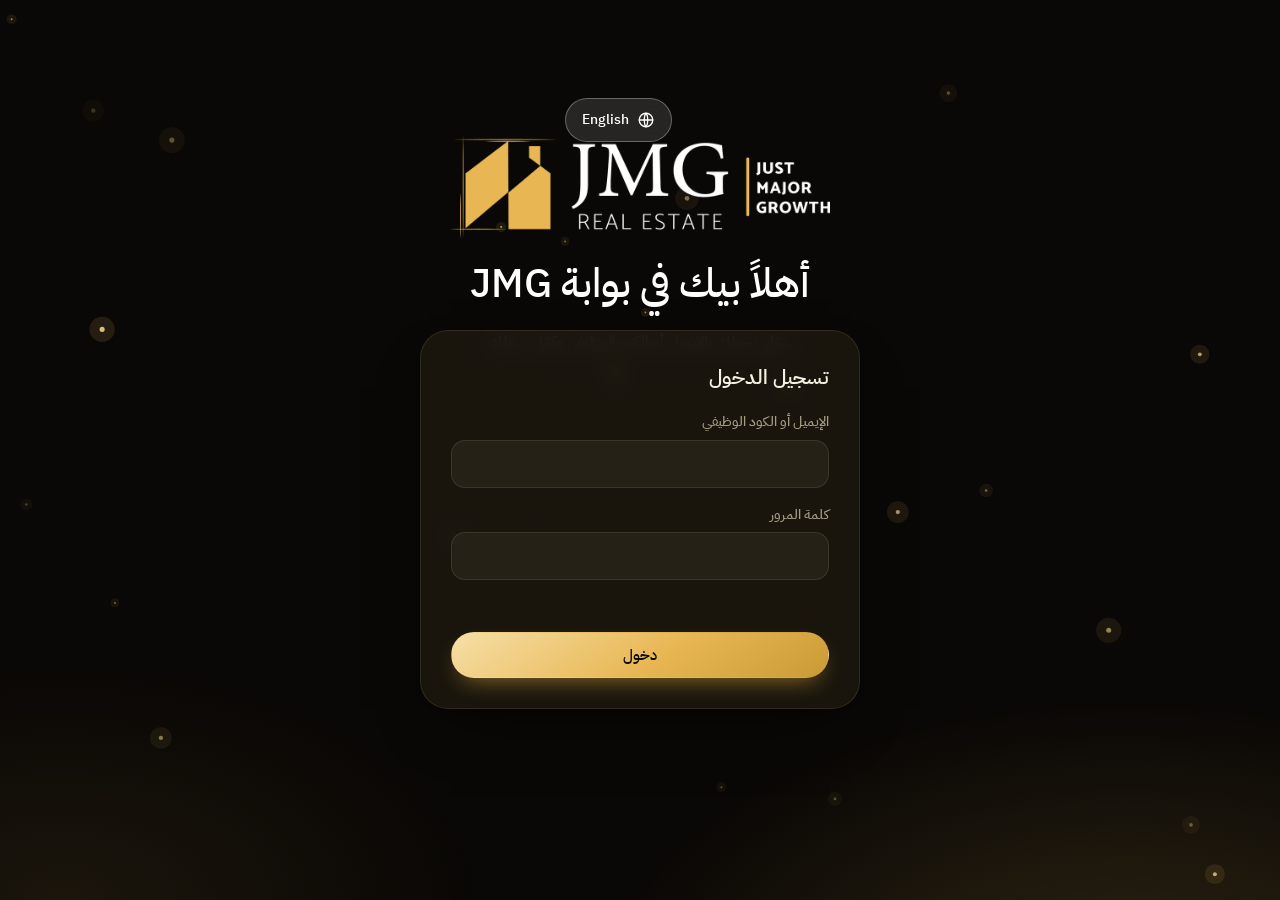
<file: index.html>
<!doctype html>
<html lang="ar" dir="rtl" data-theme="dark">
<head>
<meta charset="utf-8">
<meta name="viewport" content="width=device-width,initial-scale=1">
<title>JMG | بوابة الموارد البشرية</title>
<link rel="preconnect" href="https://script.google.com">
<link rel="preconnect" href="https://script.googleusercontent.com" crossorigin>
<link rel="preconnect" href="https://fonts.googleapis.com">
<link rel="preconnect" href="https://fonts.gstatic.com" crossorigin>
<link href="https://fonts.googleapis.com/css2?family=IBM+Plex+Sans+Arabic:wght@300;400;500;600;700&display=swap" rel="stylesheet">
<link rel="icon" type="image/png" href="logo-icon.png">
<link rel="stylesheet" href="css/style.css">
<script>
  (function(){try{var d=document.documentElement,l=localStorage.getItem('jmg_lang')||'ar';d.lang=l;d.dir=l==='ar'?'rtl':'ltr';d.setAttribute('data-theme','dark');}catch(e){}})();
</script>
</head>
<body class="login-page">
<canvas id="bg" aria-hidden="true"></canvas>

<header class="login-hero">
  <div class="login-tools">
    <button class="btn-icon lang" id="langBtn"><svg class="ic" width="18" height="18" viewBox="0 0 24 24" fill="none" stroke="currentColor" stroke-width="1.8" stroke-linecap="round" stroke-linejoin="round"><circle cx="12" cy="12" r="9"/><path d="M3 12h18M12 3c3 3 3 15 0 18M12 3c-3 3-3 15 0 18"/></svg><span></span></button>
  </div>
  <div class="logo-full reveal"><img src="logo.png" alt="JMG Real Estate" onerror="this.style.display='none';this.nextElementSibling.style.display='block'"><span class="logo-text">JMG Real Estate</span></div>
  <h1 class="reveal" data-i18n="login_h">أهلاً بيك في بوابة JMG</h1>
  <p class="reveal" data-i18n="login_p">سجّل دخولك بالإيميل أو الكود الوظيفي وكمّل شغلك.</p>
</header>

<main class="card login-card reveal" data-tilt="4">
  <h2 data-i18n="login_card">تسجيل الدخول</h2>
  <form class="form" id="loginForm" novalidate>
    <div class="field">
      <label for="login" data-i18n="f_login">الإيميل أو الكود الوظيفي</label>
      <input class="input" id="login" name="login" autocomplete="username" autocapitalize="none" spellcheck="false" dir="ltr" required>
    </div>
    <div class="field">
      <label for="password" data-i18n="f_password">كلمة المرور</label>
      <input class="input" id="password" name="password" type="password" autocomplete="current-password" dir="ltr" required>
    </div>
    <div class="err-line" id="err" role="alert"></div>
    <button class="btn btn-gold btn-block" id="goBtn" type="submit" data-i18n="btn_login">دخول</button>
  </form>
</main>

<script src="js/config.js"></script>
<script src="js/core.js"></script>
<script src="js/login.js"></script>
</body>
</html>
</file>
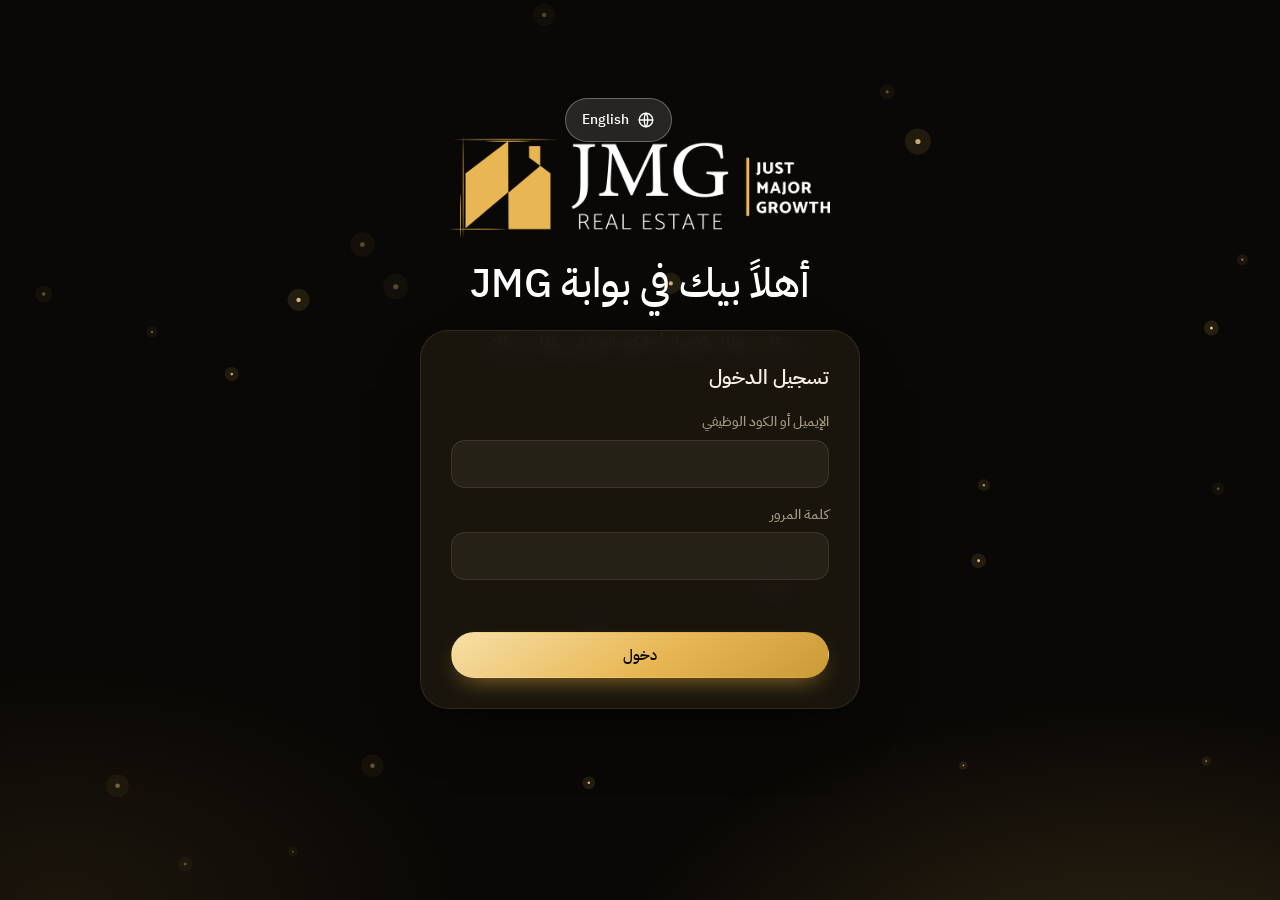
<file: employee.html>
<!doctype html>
<html lang="ar" dir="rtl" data-theme="dark">
<head>
<meta charset="utf-8">
<meta name="viewport" content="width=device-width,initial-scale=1">
<title>JMG | بوابة الموارد البشرية</title>
<link rel="preconnect" href="https://script.google.com">
<link rel="preconnect" href="https://script.googleusercontent.com" crossorigin>
<link rel="preconnect" href="https://fonts.googleapis.com">
<link rel="preconnect" href="https://fonts.gstatic.com" crossorigin>
<link href="https://fonts.googleapis.com/css2?family=IBM+Plex+Sans+Arabic:wght@300;400;500;600;700&display=swap" rel="stylesheet">
<link rel="icon" type="image/png" href="logo-icon.png">
<link rel="stylesheet" href="css/style.css">
<script>
  (function(){try{var d=document.documentElement,l=localStorage.getItem('jmg_lang')||'ar';d.lang=l;d.dir=l==='ar'?'rtl':'ltr';d.setAttribute('data-theme','dark');}catch(e){}})();
</script>
</head>
<body>
<canvas id="bg" aria-hidden="true"></canvas>
<div class="app">
  <aside class="sidebar" id="sidebar"></aside>
  <main class="main">
    <div class="topbar" id="topbar"></div>

    <section class="hero">
      <div class="hero-row">
        <div class="reveal">
          <h1 id="greet">…</h1>
          <p data-i18n="emp_sub">ده ملخص رصيدك وطلباتك. كل حاجة قدامك في مكان واحد.</p>
        </div>
        <div class="hero-actions reveal">
          <a class="btn btn-line" href="#reqTable" data-i18n="btn_my_reqs">طلباتي</a>
          <a class="btn btn-white" href="#newReq" data-i18n="btn_new_req">تقديم طلب جديد</a>
        </div>
      </div>
    </section>

    <div class="content">
      <div class="g3">
        <!-- Annual leave -->
        <section class="card reveal" data-tilt>
          <div class="card-h">
            <div style="display:flex;align-items:center;gap:12px">
              <div class="ico-chip" id="icoLeave"></div>
              <h3 data-i18n="c_leave">الإجازات السنوية</h3>
            </div>
          </div>
          <div class="leave-top">
            <div class="ring">
              <svg viewBox="0 0 112 112" aria-hidden="true">
                <defs><linearGradient id="goldGrad" x1="0" y1="0" x2="1" y2="1"><stop offset="0" stop-color="#F4DFA8"/><stop offset="1" stop-color="#C8963A"/></linearGradient></defs>
                <circle class="trk" cx="56" cy="56" r="46"/>
                <circle class="val" id="ringVal" cx="56" cy="56" r="46"/>
              </svg>
              <div class="mid"><div><b id="lvLeft">0</b><small data-i18n="c_left">المتبقي</small></div></div>
            </div>
            <div class="note pend" id="lvPend" style="margin:0"></div>
          </div>
          <div class="stat-row">
            <div class="stat"><span data-i18n="c_total">الإجمالي</span><b id="lvTotal">0</b></div>
            <div class="stat"><span data-i18n="c_used">المستهلك</span><b id="lvUsed">0</b></div>
            <div class="stat gold"><span data-i18n="c_left">المتبقي</span><b id="lvLeft2">0</b></div>
          </div>
        </section>

        <!-- Permission hours -->
        <section class="card reveal" data-tilt>
          <div class="card-h">
            <div style="display:flex;align-items:center;gap:12px">
              <div class="ico-chip" id="icoPerm"></div>
              <h3 data-i18n="c_perm">رصيد الأذونات الشهري</h3>
            </div>
          </div>
          <div class="big"><span id="pmLeft">0</span><small data-i18n="u_hours">ساعة</small></div>
          <div class="segs in" id="segs" aria-hidden="true"></div>
          <div class="stat-row" style="margin-top:14px">
            <div class="stat"><span data-i18n="c_total">الإجمالي</span><b id="pmTotal">0</b></div>
            <div class="stat"><span data-i18n="c_used">المستهلك</span><b id="pmUsed">0</b></div>
            <div class="stat gold"><span data-i18n="c_left">المتبقي</span><b id="pmLeft2">0</b></div>
          </div>
          <p class="note" data-i18n="perm_note">٤ ساعات كل شهر، بتتجدد أول الشهر ومبتتنقلش للشهر اللي بعده.</p>
        </section>

        <!-- Highlight -->
        <section class="card accent reveal" data-tilt="5">
          <div>
            <h3 id="accTitle">…</h3>
            <p id="accText"></p>
          </div>
          <div><a class="btn btn-white" href="#newReq" data-i18n="btn_new_req">تقديم طلب جديد</a></div>
        </section>
      </div>

      <div class="split rev">
        <div class="stack">
          <!-- New request -->
          <section class="card reveal" id="newReq" data-tilt="3">
            <div class="card-h"><h3 data-i18n="form_title">تقديم طلب جديد</h3></div>
            <form class="form" id="reqForm" novalidate>
              <div class="field">
                <label for="fType" data-i18n="f_type">نوع الطلب</label>
                <select class="input" id="fType">
                  <option value="Leave" data-i18n="t_Leave">إجازة</option>
                  <option value="Permission" data-i18n="t_Permission">إذن</option>
                  <option value="Mission" data-i18n="t_Mission">مأمورية</option>
                  <option value="Advance" data-i18n="t_Advance">سلفة</option>
                </select>
              </div>

              <div class="dyn show" id="gLeave">
                <div class="row2">
                  <div class="field"><label for="lFrom" data-i18n="f_from_date">من تاريخ</label><input class="input" type="date" id="lFrom"></div>
                  <div class="field"><label for="lTo" data-i18n="f_to_date">إلى تاريخ</label><input class="input" type="date" id="lTo"></div>
                </div>
              </div>

              <div class="dyn" id="gPermission">
                <div class="field"><label for="pDate" data-i18n="f_perm_date">تاريخ اليوم</label><input class="input" type="date" id="pDate"></div>
                <div class="row2">
                  <div class="field"><label for="pFrom" data-i18n="f_from_time">من الساعة</label><input class="input" type="time" id="pFrom"></div>
                  <div class="field"><label for="pTo" data-i18n="f_to_time">إلى الساعة</label><input class="input" type="time" id="pTo"></div>
                </div>
              </div>

              <div class="dyn" id="gMission">
                <div class="field"><label for="mDate" data-i18n="f_mission_date">تاريخ المأمورية</label><input class="input" type="date" id="mDate"></div>
                <div class="field"><label for="mDest" data-i18n="f_area">المنطقة أو اسم المشروع</label><input class="input" id="mDest" maxlength="120" data-i18n-ph="ph_area" placeholder="مثلاً: العاصمة الإدارية - برج B"></div>
                <label class="check"><input type="checkbox" id="mExp"><span class="box"><svg width="14" height="14" viewBox="0 0 24 24" fill="none" stroke="currentColor" stroke-width="3.2" stroke-linecap="round" stroke-linejoin="round"><path d="M5 12.5l4.5 4.5L19 7"/></svg></span><span data-i18n="f_transport">فيه انتقالات؟</span></label>
                <div class="field" id="mAmtWrap" hidden><label for="mAmt" data-i18n="f_transport_amt">مبلغ الانتقالات (ج.م)</label><input class="input" id="mAmt" type="number" min="1" step="0.01" inputmode="decimal"></div>
                <div class="loc-line" id="locLine"></div>
              </div>

              <div class="dyn" id="gAdvance">
                <div class="field"><label for="aAmt" data-i18n="f_adv_amount">مبلغ السلفة (ج.م)</label><input class="input" id="aAmt" type="number" min="1" step="0.01" inputmode="decimal"></div>
                <span class="hint" id="advHint"></span>
              </div>

              <div class="field" id="notesWrap"><label for="fNotes" data-i18n="f_notes">ملاحظات (اختياري)</label><textarea class="input sm" id="fNotes" maxlength="300"></textarea></div>

              <div class="calc" id="calc" aria-live="polite"></div>
              <div class="err-line" id="fErr" role="alert"></div>
              <button class="btn btn-gold btn-block" id="subBtn" type="submit" data-i18n="btn_submit">إرسال الطلب</button>
            </form>
          </section>

          <!-- Dot chart -->
          <section class="card reveal" data-tilt="3">
            <div class="card-h"><div><h3 data-i18n="chart_title">الإجازات شهر بشهر</h3><div class="sub" data-i18n="chart_sub">أيام الإجازة المعتمدة السنة دي</div></div></div>
            <div class="dots" id="dots"></div>
          </section>
        </div>

        <!-- Requests table -->
        <section class="card reveal" id="reqTable">
          <div class="card-h"><h3 data-i18n="tbl_title">طلباتي</h3></div>
          <div class="tbl-wrap">
            <table class="tbl">
              <thead><tr>
                <th data-i18n="th_no">رقم الطلب</th><th data-i18n="th_type">النوع</th><th data-i18n="th_details">التفاصيل</th><th data-i18n="th_status">الحالة</th><th data-i18n="th_action">الإجراء</th>
              </tr></thead>
              <tbody id="reqBody"><tr><td colspan="5"><div class="sk" style="height:44px"></div></td></tr></tbody>
            </table>
          </div>
        </section>
      </div>
    </div>
  </main>
</div>

<script src="js/config.js"></script>
<script src="js/core.js"></script>
<script src="js/employee.js"></script>
</body>
</html>
</file>
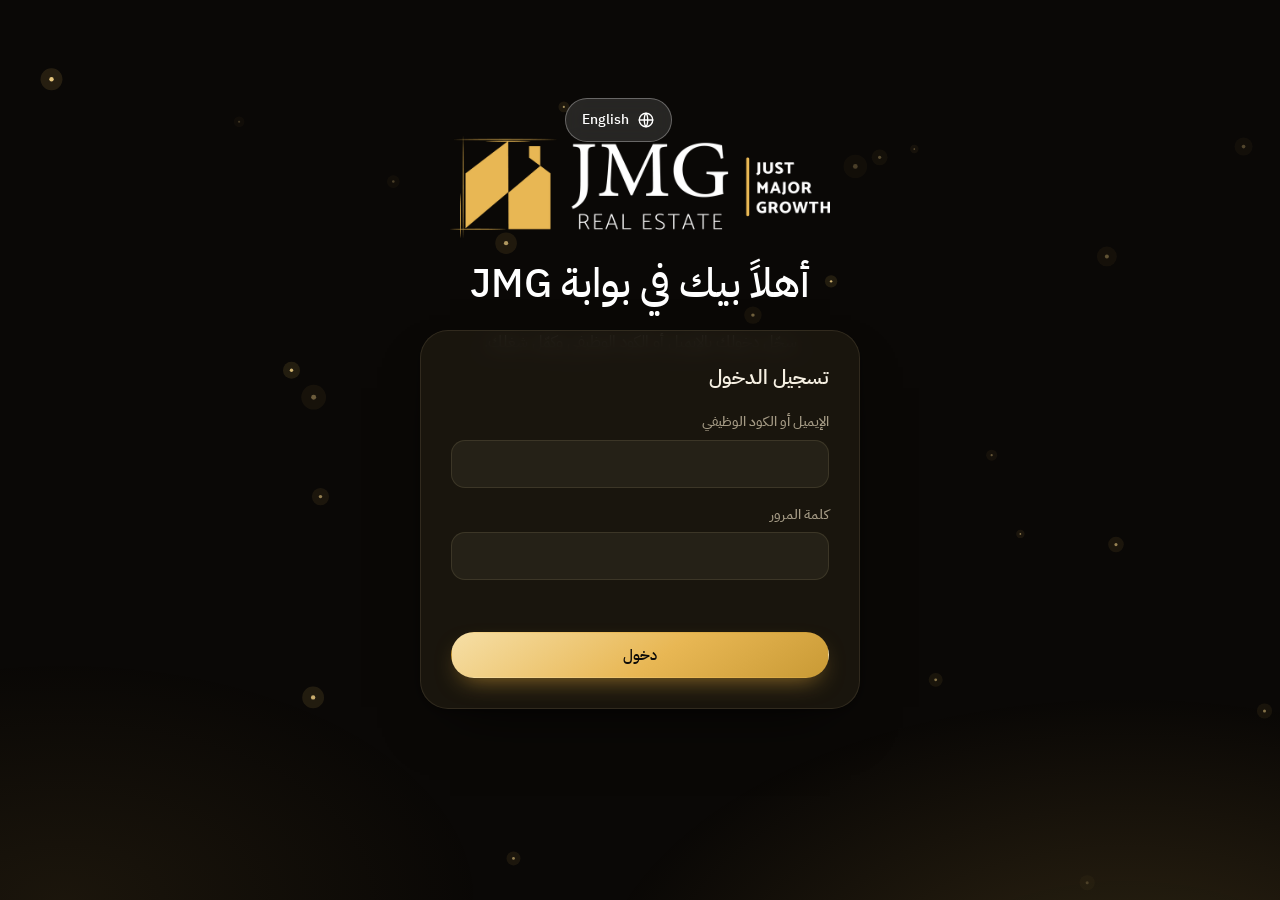
<file: finance.html>
<!doctype html>
<html lang="ar" dir="rtl" data-theme="dark">
<head>
<meta charset="utf-8">
<meta name="viewport" content="width=device-width,initial-scale=1">
<title>JMG | بوابة الموارد البشرية</title>
<link rel="preconnect" href="https://script.google.com">
<link rel="preconnect" href="https://script.googleusercontent.com" crossorigin>
<link rel="preconnect" href="https://fonts.googleapis.com">
<link rel="preconnect" href="https://fonts.gstatic.com" crossorigin>
<link href="https://fonts.googleapis.com/css2?family=IBM+Plex+Sans+Arabic:wght@300;400;500;600;700&display=swap" rel="stylesheet">
<link rel="icon" type="image/png" href="logo-icon.png">
<link rel="stylesheet" href="css/style.css">
<script>
  (function(){try{var d=document.documentElement,l=localStorage.getItem('jmg_lang')||'ar';d.lang=l;d.dir=l==='ar'?'rtl':'ltr';d.setAttribute('data-theme','dark');}catch(e){}})();
</script>
</head>
<body>
<canvas id="bg" aria-hidden="true"></canvas>
<div class="app">
  <aside class="sidebar" id="sidebar"></aside>
  <main class="main">
    <div class="topbar" id="topbar"></div>

    <section class="hero">
      <div class="hero-row">
        <div class="reveal">
          <h1 data-i18n="nav_finance">المالية</h1>
          <p data-i18n="fin_sub">مرتبات الشهر وخصوماتها وسلفها وأوفر تايمها في مكان واحد.</p>
        </div>
        <div class="hero-actions reveal"><button class="btn btn-white" id="finExport" type="button" hidden></button></div>
      </div>
    </section>

    <div class="content">
      <section class="card reveal">
        <div class="card-h"><div><h3 data-i18n="fin_opts">خيارات الحساب</h3><div class="sub" id="periodTxt"></div></div><span class="hint" id="roNote" hidden data-i18n="fin_readonly"></span></div>
        <div class="grid3">
          <div class="field"><label for="month" data-i18n="f_month">الشهر</label><input class="input" id="month" type="month"></div>
          <div class="field"><label for="dept" data-i18n="f_ex_dept">القسم</label><select class="input" id="dept"></select></div>
          <div class="field" style="align-content:end;gap:8px">
            <label class="check"><input type="checkbox" id="otInc" checked><span class="box"><svg width="14" height="14" viewBox="0 0 24 24" fill="none" stroke="currentColor" stroke-width="3.2" stroke-linecap="round" stroke-linejoin="round"><path d="M5 12.5l4.5 4.5L19 7"/></svg></span><span data-i18n="f_ot_include">ضيف الأوفر تايم على المرتب</span></label>
            <label class="check"><input type="checkbox" id="otOff"><span class="box"><svg width="14" height="14" viewBox="0 0 24 24" fill="none" stroke="currentColor" stroke-width="3.2" stroke-linecap="round" stroke-linejoin="round"><path d="M5 12.5l4.5 4.5L19 7"/></svg></span><span data-i18n="f_ot_offset">اخصم التأخيرات من الأوفر تايم</span></label>
          </div>
        </div>
      </section>

      <div class="sum-grid" id="cards"></div>

      <div class="split even">
        <section class="card reveal">
          <div class="card-h"><h3 data-i18n="fin_by_dept">حسب القسم</h3></div>
          <div class="tbl-wrap"><table class="tbl" style="min-width:520px"><thead id="deptHead"></thead><tbody id="deptBody"></tbody></table></div>
        </section>
        <section class="card reveal">
          <div class="card-h"><h3 data-i18n="fin_top">أكتر الخصومات</h3></div>
          <div class="tbl-wrap"><table class="tbl" style="min-width:420px"><thead id="topHead"></thead><tbody id="topBody"></tbody></table></div>
        </section>
      </div>

      <div class="split even">
        <section class="card reveal">
          <div class="card-h"><h3 data-i18n="fin_adv_table">السلف المتبقية</h3></div>
          <div class="tbl-wrap"><table class="tbl" style="min-width:420px"><thead id="advHead"></thead><tbody id="advBody"></tbody></table></div>
        </section>
        <section class="card reveal">
          <div class="card-h"><h3 data-i18n="fin_ot_table">الأوفر تايم</h3></div>
          <div class="tbl-wrap"><table class="tbl" style="min-width:420px"><thead id="otHead"></thead><tbody id="otBody"></tbody></table></div>
        </section>
      </div>

      <section class="card reveal">
        <div class="card-h"><h3 data-i18n="fin_all">كشف المرتبات</h3></div>
        <div class="tbl-wrap"><table class="tbl" style="min-width:900px"><thead id="allHead"></thead><tbody id="allBody"></tbody></table></div>
      </section>
    </div>
  </main>
</div>

<script src="js/config.js"></script>
<script src="js/core.js"></script>
<script src="js/payroll.js"></script>
<script src="js/attview.js"></script>
<script src="js/finance.js"></script>
</body>
</html>
</file>
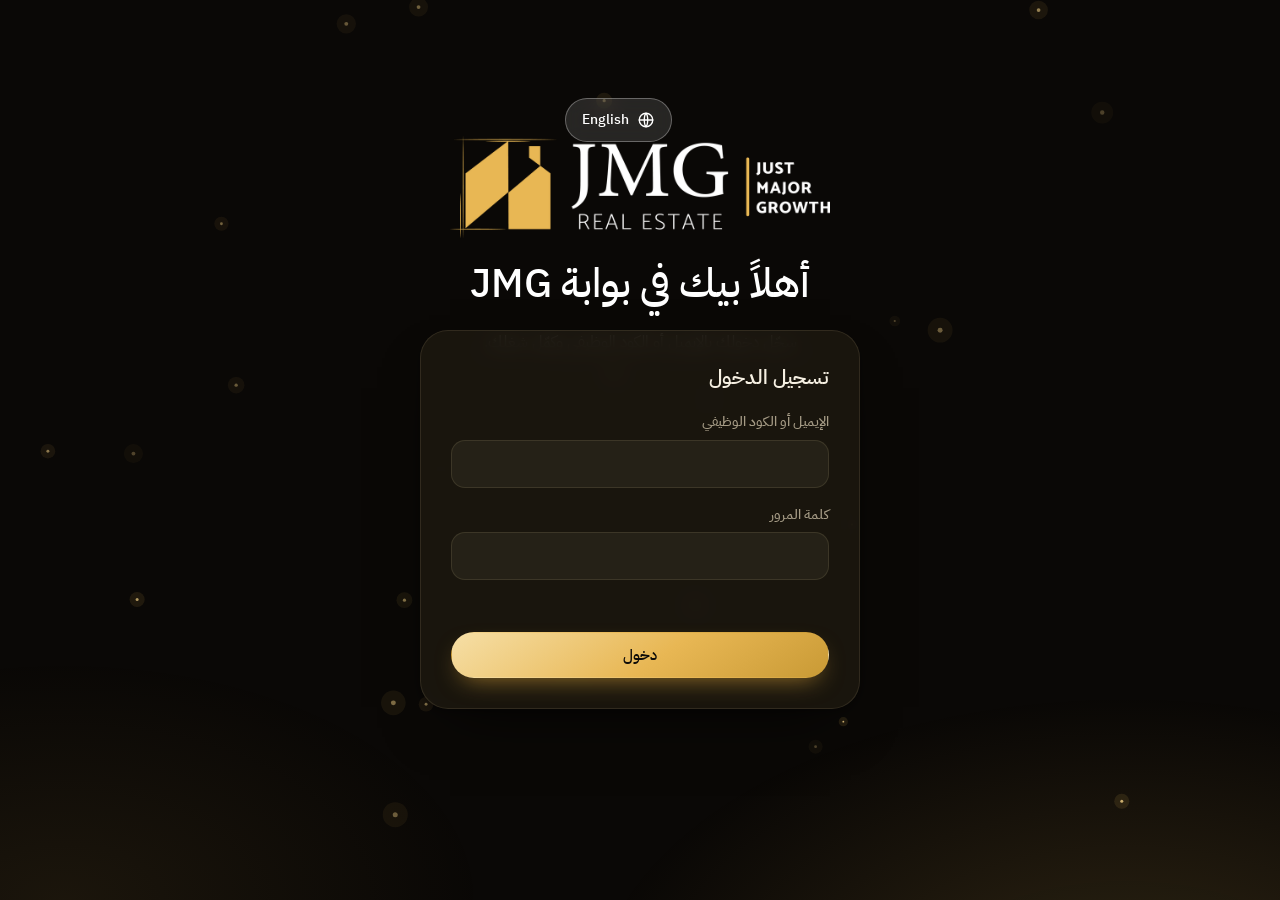
<file: manager.html>
<!doctype html>
<html lang="ar" dir="rtl" data-theme="dark">
<head>
<meta charset="utf-8">
<meta name="viewport" content="width=device-width,initial-scale=1">
<title>JMG | بوابة الموارد البشرية</title>
<link rel="preconnect" href="https://script.google.com">
<link rel="preconnect" href="https://script.googleusercontent.com" crossorigin>
<link rel="preconnect" href="https://fonts.googleapis.com">
<link rel="preconnect" href="https://fonts.gstatic.com" crossorigin>
<link href="https://fonts.googleapis.com/css2?family=IBM+Plex+Sans+Arabic:wght@300;400;500;600;700&display=swap" rel="stylesheet">
<link rel="icon" type="image/png" href="logo-icon.png">
<link rel="stylesheet" href="css/style.css">
<script>
  (function(){try{var d=document.documentElement,l=localStorage.getItem('jmg_lang')||'ar';d.lang=l;d.dir=l==='ar'?'rtl':'ltr';d.setAttribute('data-theme','dark');}catch(e){}})();
</script>
</head>
<body>
<canvas id="bg" aria-hidden="true"></canvas>
<div class="app">
  <aside class="sidebar" id="sidebar"></aside>
  <main class="main">
    <div class="topbar" id="topbar"></div>

    <section class="hero">
      <div class="hero-row">
        <div class="reveal">
          <h1 id="greet">…</h1>
          <p data-i18n="mgr_sub">راجع طلبات فريقك وخد قرارك بسرعة.</p>
        </div>
      </div>
    </section>

    <div class="content">
      <div class="g3">
        <section class="card reveal" data-tilt>
          <div class="card-h"><div style="display:flex;align-items:center;gap:12px"><div class="ico-chip" id="icoPend"></div><h3 data-i18n="m_pending">مستنية قرارك</h3></div></div>
          <div class="big"><span id="sPend">0</span></div>
        </section>
        <section class="card reveal" data-tilt>
          <div class="card-h"><div style="display:flex;align-items:center;gap:12px"><div class="ico-chip" id="icoOk"></div><h3 data-i18n="m_approved">اتوافق عليها الشهر ده</h3></div></div>
          <div class="big"><span id="sOk">0</span></div>
        </section>
        <section class="card accent reveal" data-tilt="5">
          <div>
            <h3 id="accTitle">…</h3>
          </div>
          <div class="stat" style="background:rgba(255,255,255,.12);color:#fff;width:fit-content;min-width:150px">
            <span style="color:rgba(255,255,255,.75)" data-i18n="m_team">عدد أفراد الفريق</span><b id="sTeam">0</b>
          </div>
        </section>
      </div>

      <section class="card reveal">
        <div class="card-h">
          <h3 data-i18n="mgr_card">طلبات الفريق</h3>
          <div class="tabs" role="tablist">
            <button class="on" data-tab="pending" role="tab" data-i18n="tab_pending">مستنية قرارك</button>
            <button data-tab="all" role="tab" data-i18n="tab_all">كل الطلبات</button>
          </div>
        </div>
        <div class="tbl-wrap">
          <table class="tbl">
            <thead><tr>
              <th data-i18n="th_emp">الموظف</th><th data-i18n="th_type">النوع</th><th data-i18n="th_details">التفاصيل</th><th data-i18n="th_status">الحالة</th><th data-i18n="th_action">الإجراء</th>
            </tr></thead>
            <tbody id="body"><tr><td colspan="5"><div class="sk" style="height:44px"></div></td></tr></tbody>
          </table>
        </div>
      </section>
    </div>
  </main>
</div>

<script src="js/config.js"></script>
<script src="js/core.js"></script>
<script src="js/manager.js"></script>
</body>
</html>
</file>
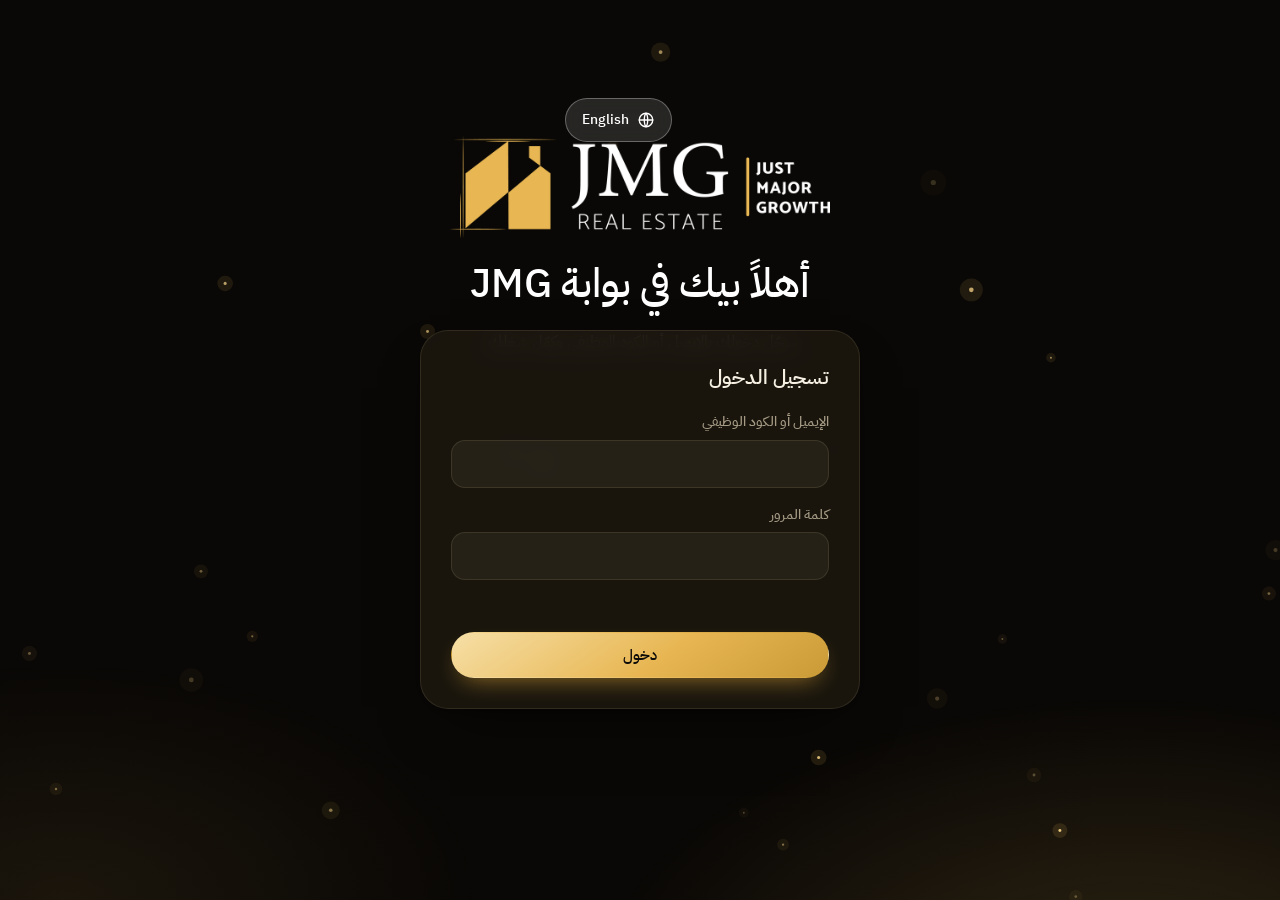
<file: mypay.html>
<!doctype html>
<html lang="ar" dir="rtl" data-theme="dark">
<head>
<meta charset="utf-8">
<meta name="viewport" content="width=device-width,initial-scale=1">
<title>JMG | بوابة الموارد البشرية</title>
<link rel="preconnect" href="https://script.google.com">
<link rel="preconnect" href="https://script.googleusercontent.com" crossorigin>
<link rel="preconnect" href="https://fonts.googleapis.com">
<link rel="preconnect" href="https://fonts.gstatic.com" crossorigin>
<link href="https://fonts.googleapis.com/css2?family=IBM+Plex+Sans+Arabic:wght@300;400;500;600;700&display=swap" rel="stylesheet">
<link rel="icon" type="image/png" href="logo-icon.png">
<link rel="stylesheet" href="css/style.css">
<script>
  (function(){try{var d=document.documentElement,l=localStorage.getItem('jmg_lang')||'ar';d.lang=l;d.dir=l==='ar'?'rtl':'ltr';d.setAttribute('data-theme','dark');}catch(e){}})();
</script>
</head>
<body>
<canvas id="bg" aria-hidden="true"></canvas>
<div class="app">
  <aside class="sidebar" id="sidebar"></aside>
  <main class="main">
    <div class="topbar" id="topbar"></div>

    <section class="hero">
      <div class="hero-row">
        <div class="reveal">
          <h1 data-i18n="nav_mypay">حضوري ومرتبي</h1>
          <p data-i18n="mypay_sub">حضورك وانصرافك ومرتبك والخصومات في مكان واحد. ده عرض للقراءة بس.</p>
        </div>
      </div>
    </section>

    <div class="content">
      <section class="card reveal">
        <div class="card-h">
          <div><h3 id="empName"></h3><div class="sub" id="empMeta"></div></div>
          <div class="field" style="min-width:180px"><label for="month" data-i18n="f_month">الشهر</label><input class="input" id="month" type="month"></div>
        </div>
        <p class="hint" data-i18n="readonly_note">عرض للقراءة بس، مفيش تعديل ولا تحميل.</p>
        <div id="empView" >
          
          <div class="sum-grid" id="sum"></div>
          <p class="note pend" id="noData" hidden data-i18n="no_data_note"></p>
          <div class="tbl-wrap">
            <table class="tbl" style="min-width:820px"><thead><tr id="dayHead"></tr></thead><tbody id="dayBody"></tbody></table>
          </div>
        </div>
      </section>

      <section class="card reveal">
        <div class="card-h"><h3 data-i18n="msn_title">المأموريات</h3></div>
        <div class="tbl-wrap">
          <table class="tbl" style="min-width:560px">
            <thead><tr><th data-i18n="th_date">التاريخ</th><th data-i18n="col_area">المنطقة / المشروع</th><th data-i18n="col_amount">المبلغ</th><th data-i18n="col_notes">ملاحظات</th><th data-i18n="col_link">رابط الموقع</th></tr></thead>
            <tbody id="msnBody"></tbody>
          </table>
        </div>
      </section>
    </div>
  </main>
</div>

<script src="js/config.js"></script>
<script src="js/core.js"></script>
<script src="js/payroll.js"></script>
<script src="js/attview.js"></script>
<script src="js/mypay.js"></script>
</body>
</html>
</file>
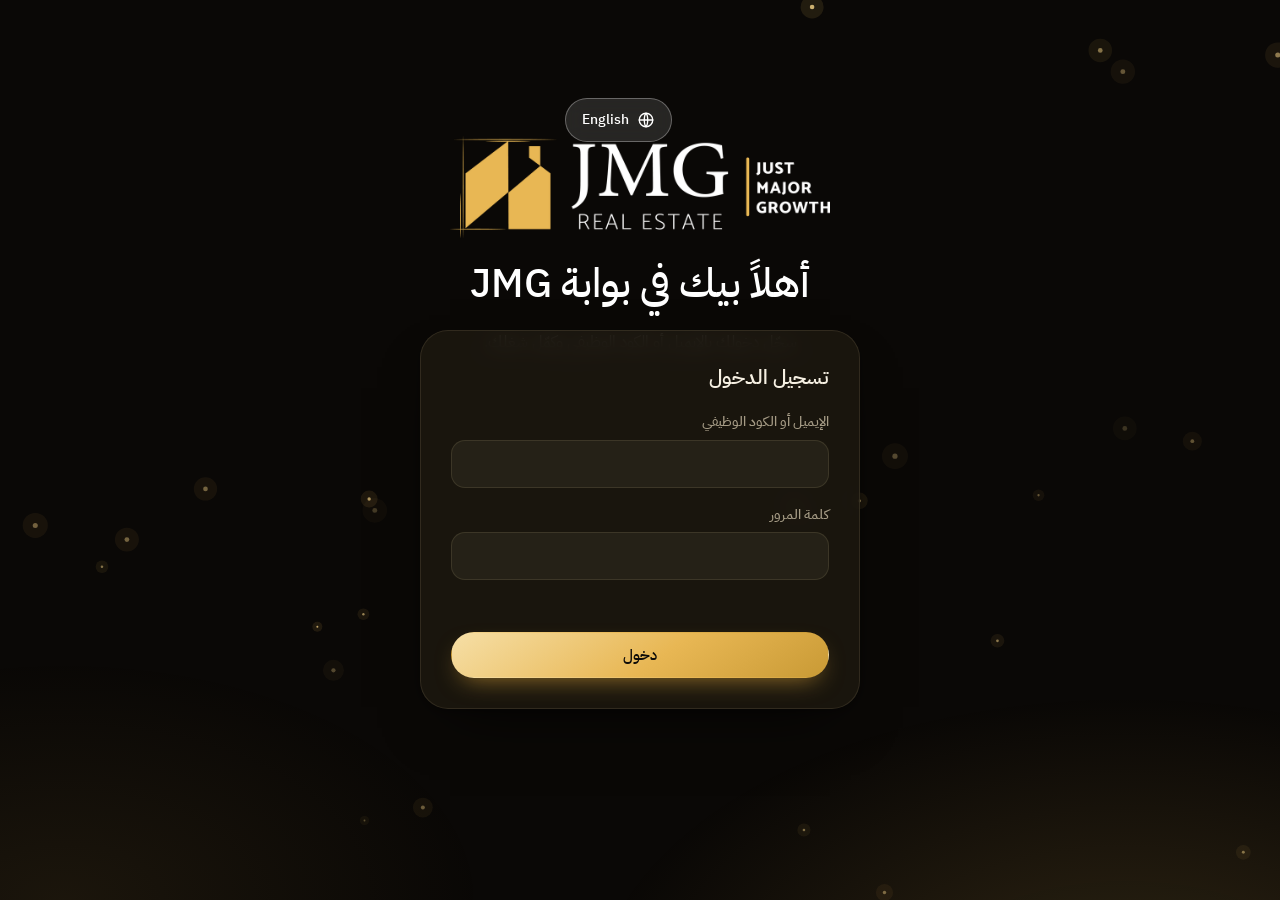
<file: settings.html>
<!doctype html>
<html lang="ar" dir="rtl" data-theme="dark">
<head>
<meta charset="utf-8">
<meta name="viewport" content="width=device-width,initial-scale=1">
<title>JMG | بوابة الموارد البشرية</title>
<link rel="preconnect" href="https://script.google.com">
<link rel="preconnect" href="https://script.googleusercontent.com" crossorigin>
<link rel="preconnect" href="https://fonts.googleapis.com">
<link rel="preconnect" href="https://fonts.gstatic.com" crossorigin>
<link href="https://fonts.googleapis.com/css2?family=IBM+Plex+Sans+Arabic:wght@300;400;500;600;700&display=swap" rel="stylesheet">
<link rel="icon" type="image/png" href="logo-icon.png">
<link rel="stylesheet" href="css/style.css">
<script>
  (function(){try{var d=document.documentElement,l=localStorage.getItem('jmg_lang')||'ar';d.lang=l;d.dir=l==='ar'?'rtl':'ltr';d.setAttribute('data-theme','dark');}catch(e){}})();
</script>
</head>
<body>
<canvas id="bg" aria-hidden="true"></canvas>
<div class="app">
  <aside class="sidebar" id="sidebar"></aside>
  <main class="main">
    <div class="topbar" id="topbar"></div>

    <section class="hero">
      <div class="hero-row">
        <div class="reveal">
          <h1 data-i18n="nav_settings">الإعدادات</h1>
          <p data-i18n="set_sub">غيّر كلمة المرور وظبّط تنبيهات الإيميل.</p>
        </div>
      </div>
    </section>

    <div class="content">
      <div class="dirty-bar" id="dirtyBar" role="status" hidden></div>
      <div class="split even">
        <!-- Password -->
        <section class="card reveal" data-tilt="3">
          <div class="card-h"><div style="display:flex;align-items:center;gap:12px"><div class="ico-chip" id="icoPw"></div><h3 data-i18n="pw_title">تغيير كلمة المرور</h3></div></div>
          <form class="form" id="pwForm" novalidate>
            <div class="field"><label for="pCur" data-i18n="f_cur_pw">كلمة المرور الحالية</label><input class="input" id="pCur" type="password" dir="ltr" autocomplete="current-password"></div>
            <div class="field"><label for="pNew" data-i18n="f_new_pw">كلمة المرور الجديدة</label><input class="input" id="pNew" type="password" dir="ltr" autocomplete="new-password" minlength="8"></div>
            <div class="field"><label for="pConf" data-i18n="f_conf_pw">تأكيد كلمة المرور الجديدة</label><input class="input" id="pConf" type="password" dir="ltr" autocomplete="new-password"></div>
            <div class="err-line" id="pErr" role="alert"></div>
            <button class="btn btn-gold btn-block" id="pBtn" type="submit" data-i18n="btn_change_pw">تغيير كلمة المرور</button>
          </form>
        </section>

        <!-- Email opt-in -->
        <section class="card reveal" data-tilt="3">
          <div class="card-h"><div style="display:flex;align-items:center;gap:12px"><div class="ico-chip" id="icoMail"></div><h3 data-i18n="mail_title">تنبيهات الإيميل</h3></div></div>
          <form class="form" id="mailForm" novalidate>
            <p class="note" style="margin:0"><span data-i18n="mail_desc_emp">هيوصلك إيميل لما طلبك يتوافق عليه أو يترفض.</span> <span id="mgrDesc" data-i18n="mail_desc_mgr" hidden>وكمان هيوصلك إيميل لما حد من فريقك يقدّم طلب جديد.</span></p>
            <label class="switch"><span data-i18n="mail_toggle">فعّل تنبيهات الإيميل</span><input type="checkbox" id="mOn"><span class="tg"></span></label>
            <div class="field"><label for="mAddr" data-i18n="f_notify_email">إيميل التنبيهات</label><input class="input" id="mAddr" type="email" dir="ltr" autocomplete="email"></div>
            <div class="err-line" id="mErr" role="alert"></div>
            <button class="btn btn-gold btn-block" id="mBtn" type="submit" data-i18n="btn_save_mail">حفظ إعدادات الإيميل</button>
            <button class="btn btn-soft btn-block" id="testBtn" type="button" data-i18n="btn_test_mail">ابعتلي إيميل تجريبي</button>
          </form>
        </section>
      </div>
    </div>
  </main>
</div>

<script src="js/config.js"></script>
<script src="js/core.js"></script>
<script src="js/settings.js"></script>
</body>
</html>
</file>
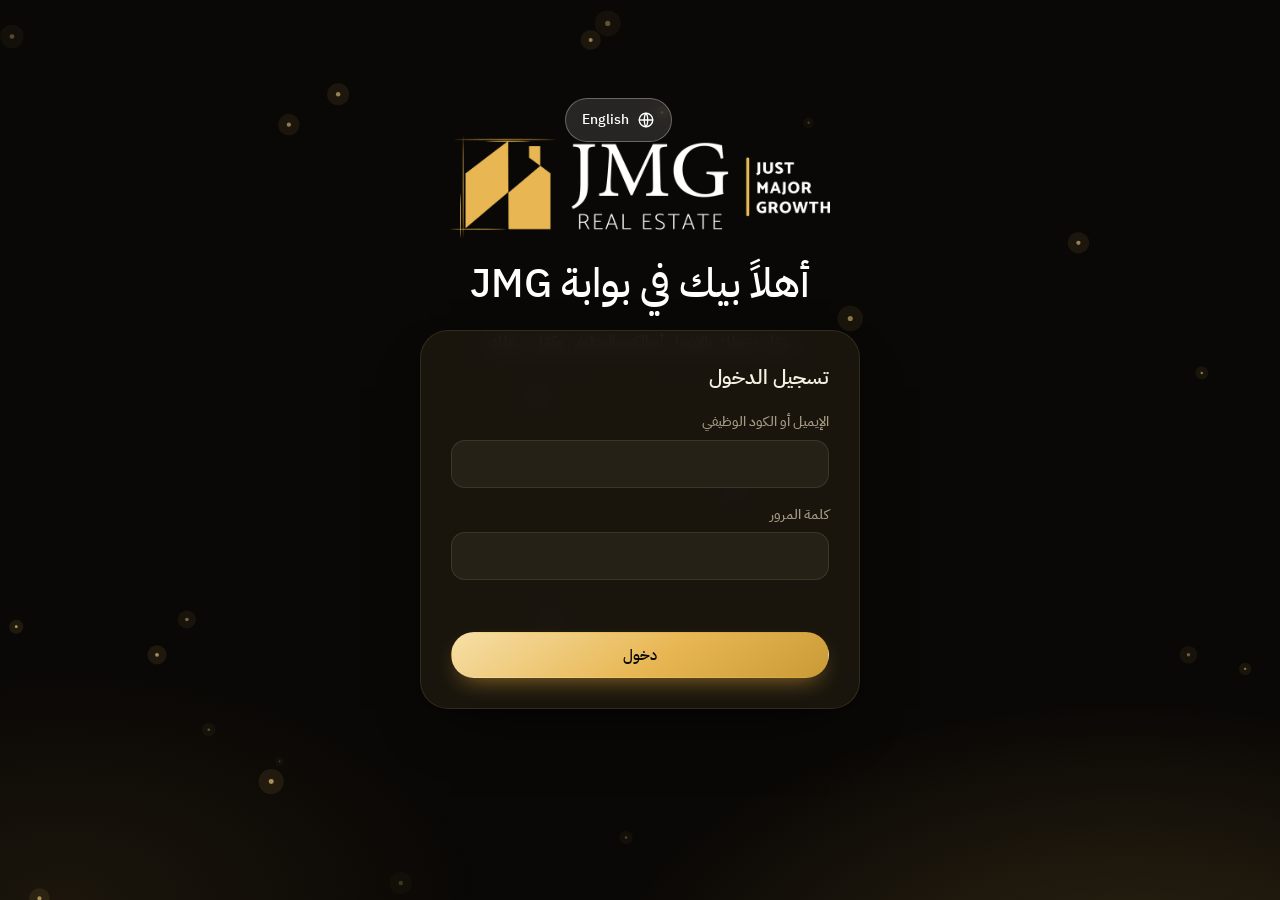
<file: team.html>
<!doctype html>
<html lang="ar" dir="rtl" data-theme="dark">
<head>
<meta charset="utf-8">
<meta name="viewport" content="width=device-width,initial-scale=1">
<title>JMG | بوابة الموارد البشرية</title>
<link rel="preconnect" href="https://script.google.com">
<link rel="preconnect" href="https://script.googleusercontent.com" crossorigin>
<link rel="preconnect" href="https://fonts.googleapis.com">
<link rel="preconnect" href="https://fonts.gstatic.com" crossorigin>
<link href="https://fonts.googleapis.com/css2?family=IBM+Plex+Sans+Arabic:wght@300;400;500;600;700&display=swap" rel="stylesheet">
<link rel="icon" type="image/png" href="logo-icon.png">
<link rel="stylesheet" href="css/style.css">
<script>
  (function(){try{var d=document.documentElement,l=localStorage.getItem('jmg_lang')||'ar';d.lang=l;d.dir=l==='ar'?'rtl':'ltr';d.setAttribute('data-theme','dark');}catch(e){}})();
</script>
</head>
<body>
<canvas id="bg" aria-hidden="true"></canvas>
<div class="app">
  <aside class="sidebar" id="sidebar"></aside>
  <main class="main">
    <div class="topbar" id="topbar"></div>

    <section class="hero">
      <div class="hero-row">
        <div class="reveal">
          <h1 data-i18n="nav_team">بيانات الفريق</h1>
          <p data-i18n="team_sub">دوّر على أي حد من فريقك وشوف حضوره والخصومات.</p>
        </div>
      </div>
    </section>

    <div class="content">
      <section class="card reveal search-card">
        <div class="search-row">
          <div class="field sugg">
            <label for="q" data-i18n="f_search_emp">ابحث بالاسم أو الكود</label>
            <input class="input" id="q" type="search" autocomplete="off" data-i18n-ph="ph_search_emp" placeholder="اكتب اسم الموظف أو كوده…" role="combobox" aria-expanded="false" aria-controls="sugg">
            <div class="sugg-list" id="sugg" role="listbox" hidden></div>
          </div>
          <div class="field"><label for="month" data-i18n="f_month">الشهر</label><input class="input" id="month" type="month"></div>
        </div>
      </section>

      <section class="card reveal">
        <div class="empty" id="pick" data-i18n="team_pick">اختار موظف من فريقك عشان تشوف بياناته.</div>
        <div id="empView" hidden>
          <div class="card-h"><div><h3 id="empName"></h3><div class="sub" id="empMeta"></div></div></div>
          <div class="sum-grid" id="sum"></div>
          <p class="note pend" id="noData" hidden data-i18n="no_data_note"></p>
          <div class="tbl-wrap">
            <table class="tbl" style="min-width:820px"><thead><tr id="dayHead"></tr></thead><tbody id="dayBody"></tbody></table>
          </div>
        </div>
      </section>

      <section class="card reveal">
        <div class="card-h"><h3 data-i18n="msn_title">المأموريات</h3></div>
        <div class="tbl-wrap">
          <table class="tbl" style="min-width:560px">
            <thead><tr><th data-i18n="th_date">التاريخ</th><th data-i18n="col_area">المنطقة / المشروع</th><th data-i18n="col_amount">المبلغ</th><th data-i18n="col_notes">ملاحظات</th><th data-i18n="col_link">رابط الموقع</th></tr></thead>
            <tbody id="msnBody"></tbody>
          </table>
        </div>
      </section>
    </div>
  </main>
</div>

<script src="js/config.js"></script>
<script src="js/core.js"></script>
<script src="js/payroll.js"></script>
<script src="js/attview.js"></script>
<script src="js/team.js"></script>
</body>
</html>
</file>
<file: css/style.css>
@charset "UTF-8";
/* =========================================================
   JMG HR Portal — style.css
   Lumio-inspired: overlapping glass cards over a gradient hero
   Palette: gold #E8B754 · royal black · champagne
   ========================================================= */

:root {
  --font: 'IBM Plex Sans Arabic', 'Segoe UI', Tahoma, system-ui, sans-serif;
  --gold: #E8B754;
  --gold-2: #C99A35;
  --gold-3: #F6DFA6;
  --ink: #0E0C09;
  --ink-2: #1B160E;

  --bg: #F3F1EC;
  --surface: rgba(255, 255, 255, .78);
  --surface-solid: #FFFFFF;
  --surface-2: rgba(30, 22, 6, .045);
  --surface-3: rgba(30, 22, 6, .08);
  --text: #19140B;
  --muted: #7B7360;
  --line: rgba(60, 42, 8, .11);
  --card-edge: rgba(255, 255, 255, .85);

  --ok: #1D8A58;
  --ok-bg: rgba(29, 138, 88, .13);
  --warn: #9A6A12;
  --warn-bg: rgba(232, 183, 84, .24);
  --bad: #C4352C;
  --bad-bg: rgba(196, 53, 44, .11);

  --shadow: 0 28px 60px -30px rgba(80, 54, 6, .38), 0 2px 8px rgba(80, 54, 6, .05);
  --r-card: 28px;
  --r-field: 14px;
  --r-row: 18px;
  --hero-angle: 125deg;
  --hero-end: #EFDDAE;
}

[data-theme="dark"] {
  --bg: #0A0806;
  --surface: rgba(29, 24, 16, .86);
  --surface-solid: #1A150E;
  --surface-2: rgba(255, 240, 200, .055);
  --surface-3: rgba(255, 240, 200, .10);
  --text: #F6F0E2;
  --muted: #A59B85;
  --line: rgba(255, 232, 180, .10);
  --card-edge: rgba(255, 232, 180, .10);
  --ok: #43C48A;
  --ok-bg: rgba(67, 196, 138, .15);
  --warn: #EAC169;
  --warn-bg: rgba(232, 183, 84, .18);
  --bad: #FF7B72;
  --bad-bg: rgba(255, 123, 114, .14);
  --shadow: 0 28px 60px -30px rgba(0, 0, 0, .8), 0 2px 8px rgba(0, 0, 0, .3);
  --hero-end: #8F6A24;
}

[dir="rtl"] { --hero-angle: 235deg; }

*, *::before, *::after { box-sizing: border-box; }
* { margin: 0; }
html { -webkit-text-size-adjust: 100%; max-width: 100%; overflow-x: hidden; overflow-x: clip; }
body {
  font-family: var(--font);
  background: var(--bg);
  color: var(--text);
  min-height: 100vh;
  line-height: 1.6;
  max-width: 100%;
  overflow-x: hidden;
  overflow-x: clip;
  transition: background-color .4s ease, color .4s ease;
}
body::before {
  content: "";
  position: fixed; inset: 0; z-index: -1; pointer-events: none;
  background:
    radial-gradient(900px 520px at 88% 112%, rgba(232, 183, 84, .17), transparent 60%),
    radial-gradient(700px 400px at 5% 100%, rgba(232, 183, 84, .08), transparent 60%);
}
button, input, select, textarea { font: inherit; color: inherit; }
button { cursor: pointer; }
img { max-width: 100%; display: block; }
a { color: inherit; text-decoration: none; }
:focus-visible { outline: 2px solid var(--gold); outline-offset: 2px; }
[hidden] { display: none !important; }
.ic { flex: none; }

#bg {
  position: fixed; inset: 0; width: 100%; height: 100%;
  z-index: 1; pointer-events: none;
}

/* ------------------------------------------------ layout */
.app {
  position: relative;
  display: grid;
  grid-template-columns: 268px minmax(0, 1fr);
  gap: 18px;
  padding: 18px;
  max-width: 1720px;
  margin: 0 auto;
}
.main { position: relative; min-width: 0; }

/* ------------------------------------------------ sidebar */
.sidebar {
  position: sticky; top: 18px;
  height: calc(100vh - 36px);
  display: flex; flex-direction: column;
  padding: 22px 16px 16px;
  border-radius: 32px;
  color: #EFE6D2;
  background:
    radial-gradient(120% 60% at 100% 0%, rgba(232, 183, 84, .16), transparent 60%),
    linear-gradient(180deg, #16110A 0%, #0A0806 100%);
  border: 1px solid rgba(232, 183, 84, .2);
  box-shadow: 0 30px 60px -30px rgba(0, 0, 0, .7);
  z-index: 60;
}
.side-top { display: flex; align-items: center; gap: 12px; padding: 4px 8px 22px; }
.logo-box {
  position: relative;
  width: 54px; height: 54px; flex: none;
  border-radius: 18px;
  display: grid; place-items: center;
  background: rgba(255, 255, 255, .07);
  border: 1px solid rgba(232, 183, 84, .35);
  overflow: hidden;
}
.logo-box img { width: 100%; height: 100%; object-fit: contain; padding: 6px; }
.logo-fallback {
  display: none; place-items: center; width: 100%; height: 100%;
  font-weight: 700; font-size: 17px; letter-spacing: .5px; color: var(--gold);
}
.logo-box.lg { width: 92px; height: 92px; border-radius: 28px; background: rgba(255, 255, 255, .12); backdrop-filter: blur(8px); }
.logo-box.lg .logo-fallback { font-size: 26px; }
.brand b { display: block; font-size: 18px; font-weight: 700; color: #fff; line-height: 1.1; }
.brand span { font-size: 12px; color: var(--gold-3); opacity: .85; }

.side-nav { display: grid; gap: 6px; margin-top: 4px; }
.side-link {
  display: flex; align-items: center; gap: 12px;
  padding: 12px 16px;
  border-radius: 999px;
  color: #CFC4AB;
  background: transparent; border: 0; width: 100%;
  font-size: 15px; font-weight: 500; text-align: start;
  transition: background .25s, color .25s, transform .25s;
}
.side-link:hover { background: rgba(255, 255, 255, .06); color: #fff; }
.side-link.active {
  color: var(--gold-3);
  background: rgba(232, 183, 84, .15);
  box-shadow: inset 0 0 0 1px rgba(232, 183, 84, .38);
}
.side-bottom { margin-top: auto; display: grid; gap: 10px; }
.me {
  display: flex; align-items: center; gap: 12px; padding: 12px;
  border-radius: 22px; background: rgba(255, 255, 255, .05);
}
.me b { display: block; font-size: 14px; color: #fff; line-height: 1.3; }
.me span { font-size: 12px; color: var(--gold-3); opacity: .8; }
.av {
  width: 40px; height: 40px; flex: none; border-radius: 50%;
  display: grid; place-items: center; font-weight: 700; color: var(--ink);
  background: linear-gradient(145deg, var(--gold-3), var(--gold));
}
.drawer-backdrop { display: none; }

/* ------------------------------------------------ topbar + hero */
.topbar {
  position: absolute; z-index: 10;
  top: 22px; inset-inline: 34px;
  display: flex; align-items: center; justify-content: flex-end; gap: 10px;
}
.topbar .grow { flex: 1; }
.menu-btn { display: none; }
.btn-icon {
  position: relative;
  width: 44px; height: 44px; flex: none;
  display: grid; place-items: center;
  border-radius: 50%;
  color: #fff;
  background: rgba(255, 255, 255, .12);
  border: 1px solid rgba(255, 255, 255, .3);
  backdrop-filter: blur(10px);
  transition: background .25s, transform .25s;
}
.btn-icon:hover { background: rgba(255, 255, 255, .22); transform: translateY(-1px); }
.btn-icon.lang { width: auto; padding: 0 16px; border-radius: 999px; gap: 8px; display: inline-flex; align-items: center; font-size: 14px; font-weight: 500; }
.topbar .av { width: 44px; height: 44px; border: 2px solid rgba(255, 255, 255, .6); }

.bell::before, .bell::after {
  content: ""; position: absolute; inset: -1px; border-radius: 50%;
  border: 1.5px solid var(--gold); opacity: 0;
  animation: pulse 2.4s ease-out infinite; pointer-events: none;
}
.bell::after { animation-delay: 1.2s; }
@keyframes pulse { 0% { transform: scale(1); opacity: .75; } 100% { transform: scale(1.9); opacity: 0; } }
.bell .count {
  position: absolute; top: -3px; inset-inline-end: -3px;
  min-width: 19px; height: 19px; padding: 0 5px;
  display: grid; place-items: center;
  font-size: 11px; font-weight: 700; color: #fff;
  background: #E5484D; border-radius: 10px;
  border: 2px solid rgba(14, 12, 9, .55);
}
.bell-wrap { position: relative; }
.panel {
  position: absolute; top: calc(100% + 12px); inset-inline-end: 0;
  width: min(360px, 88vw);
  padding: 10px;
  border-radius: 24px;
  background: var(--surface-solid);
  color: var(--text);
  border: 1px solid var(--line);
  box-shadow: 0 30px 60px -20px rgba(0, 0, 0, .45);
  animation: pop .25s cubic-bezier(.2, .9, .3, 1.1);
}
.panel h4 { font-size: 14px; padding: 8px 12px 10px; font-weight: 600; }
.notif { display: flex; gap: 12px; padding: 12px; border-radius: 16px; font-size: 14px; }
.notif:hover { background: var(--surface-2); }
.notif .ni { width: 34px; height: 34px; flex: none; border-radius: 50%; display: grid; place-items: center; }
.notif .ni.new_request { background: var(--warn-bg); color: var(--warn); }
.notif .ni.approved { background: var(--ok-bg); color: var(--ok); }
.notif .ni.rejected { background: var(--bad-bg); color: var(--bad); }
.notif small { display: block; color: var(--muted); font-size: 12px; }
.panel .none { padding: 22px; text-align: center; color: var(--muted); font-size: 14px; }
@keyframes pop { from { opacity: 0; transform: translateY(-6px) scale(.97); } to { opacity: 1; transform: none; } }

.hero {
  position: relative;
  color: #fff;
  padding: 108px 34px 150px;
  border-radius: 34px;
}
.hero-bg {
  position: absolute; inset: 0; z-index: -1;
  border-radius: 34px; overflow: hidden;
  background: linear-gradient(var(--hero-angle), #0A0805 0%, #15100A 26%, #4A3510 56%, #A57A28 80%, var(--hero-end) 112%);
}
.hero-bg::before {
  content: ""; position: absolute; inset: 0;
  background-image: radial-gradient(rgba(255, 244, 214, .22) 1px, transparent 1.3px);
  background-size: 6px 6px;
  -webkit-mask-image: linear-gradient(var(--hero-angle), #000 0%, transparent 62%);
  mask-image: linear-gradient(var(--hero-angle), #000 0%, transparent 62%);
}
.hero-bg::after {
  content: ""; position: absolute;
  width: 62%; aspect-ratio: 1; inset-block-end: -48%; inset-inline-end: -8%;
  background: radial-gradient(closest-side, rgba(255, 226, 150, .55), transparent);
  filter: blur(30px);
  animation: drift 16s ease-in-out infinite alternate;
}
@keyframes drift { to { transform: translate3d(-12%, -10%, 0) scale(1.15); } }
[dir="rtl"] .hero-bg::after { animation-name: driftRtl; }
@keyframes driftRtl { to { transform: translate3d(12%, -10%, 0) scale(1.15); } }

.hero-row { position: relative; z-index: 3; display: flex; align-items: flex-end; justify-content: space-between; gap: 22px; flex-wrap: wrap; }
.hero h1 { font-size: clamp(28px, 3.5vw, 46px); font-weight: 500; line-height: 1.2; }
.hero p { margin-top: 10px; max-width: 48ch; font-size: 16px; color: rgba(255, 255, 255, .78); }
.hero-actions { display: flex; gap: 10px; flex-wrap: wrap; }

.content {
  position: relative; z-index: 2;
  margin-top: -98px;
  padding: 0 18px;
  display: grid; gap: 18px;
  grid-template-columns: minmax(0, 1fr);
}
.g3 { display: grid; grid-template-columns: repeat(3, minmax(0, 1fr)); gap: 18px; }
.g4 { display: grid; grid-template-columns: repeat(4, minmax(0, 1fr)); gap: 18px; }
.split { display: grid; grid-template-columns: minmax(0, 5fr) minmax(0, 7fr); gap: 18px; align-items: start; }
.split.rev { grid-template-columns: minmax(0, 4fr) minmax(0, 8fr); }
.split.even { grid-template-columns: repeat(2, minmax(0, 1fr)); }
.stack { display: grid; gap: 18px; grid-template-columns: minmax(0, 1fr); min-width: 0; }

/* ------------------------------------------------ cards */
.card {
  position: relative; min-width: 0;
  padding: 24px;
  border-radius: var(--r-card);
  background: var(--surface);
  -webkit-backdrop-filter: blur(10px);
  backdrop-filter: blur(10px);
  border: 1px solid var(--card-edge);
  box-shadow: var(--shadow);
  transition: transform .45s cubic-bezier(.2, .8, .2, 1), box-shadow .3s;
}
.card[data-tilt]::after {
  content: ""; position: absolute; inset: 0; border-radius: inherit; pointer-events: none;
  background: radial-gradient(420px circle at var(--gx, 50%) var(--gy, 0%), rgba(255, 238, 190, .30), transparent 45%);
  opacity: 0; transition: opacity .3s;
}
.card[data-tilt]:hover::after { opacity: 1; }
.card[data-tilt]:hover { transition: transform .08s linear, box-shadow .3s; }
.card-h { display: flex; align-items: center; justify-content: space-between; gap: 12px; margin-bottom: 18px; }
.card-h h3 { font-size: 16px; font-weight: 600; }
.card-h .sub { font-size: 13px; color: var(--muted); margin-top: 2px; }
.ico-chip {
  width: 46px; height: 46px; border-radius: 16px; flex: none;
  display: grid; place-items: center;
  background: var(--surface-2); color: var(--gold-2);
}
[data-theme="dark"] .ico-chip { color: var(--gold); }

.card.accent {
  color: #fff;
  background:
    radial-gradient(90% 90% at 100% 100%, rgba(255, 226, 150, .55), transparent 60%),
    linear-gradient(150deg, #0D0A06 0%, #2A1E0C 50%, #8A6620 115%);
  border-color: rgba(232, 183, 84, .25);
  display: flex; flex-direction: column; justify-content: space-between; gap: 24px;
  overflow: hidden;
}
.card.accent::before {
  content: ""; position: absolute; inset: 0; pointer-events: none;
  background-image: radial-gradient(rgba(255, 244, 214, .16) 1px, transparent 1.3px);
  background-size: 6px 6px;
  -webkit-mask-image: linear-gradient(var(--hero-angle), #000, transparent 70%);
  mask-image: linear-gradient(var(--hero-angle), #000, transparent 70%);
}
.card.accent > * { position: relative; }
.card.accent h3 { font-size: 24px; font-weight: 500; line-height: 1.3; }
.card.accent p { margin-top: 10px; color: rgba(255, 255, 255, .78); font-size: 15px; }

.stat-row { display: grid; grid-template-columns: repeat(3, 1fr); gap: 10px; }
.stat { padding: 12px 14px; border-radius: 18px; background: var(--surface-2); }
.stat span { display: block; font-size: 12.5px; color: var(--muted); }
.stat b { display: block; font-size: 26px; font-weight: 600; line-height: 1.25; font-variant-numeric: tabular-nums; }
.stat b small { font-size: 12px; font-weight: 400; color: var(--muted); margin-inline-start: 3px; }
.stat.gold b { color: var(--gold-2); }
[data-theme="dark"] .stat.gold b { color: var(--gold); }
.note { font-size: 13px; color: var(--muted); margin-top: 14px; }
.note.pend { color: var(--warn); }

.big { font-size: 44px; font-weight: 600; line-height: 1.1; font-variant-numeric: tabular-nums; }
.big small { font-size: 15px; font-weight: 400; color: var(--muted); margin-inline-start: 6px; }

.leave-top { display: flex; align-items: center; gap: 18px; margin-bottom: 18px; }
.ring { width: 112px; height: 112px; flex: none; position: relative; }
.ring svg { width: 100%; height: 100%; transform: rotate(-90deg); }
.ring circle { fill: none; stroke-width: 10; stroke-linecap: round; }
.ring .trk { stroke: var(--surface-3); }
.ring .val { stroke: url(#goldGrad); stroke-dasharray: 289; stroke-dashoffset: 289; transition: stroke-dashoffset 1.3s cubic-bezier(.2, .8, .2, 1) .2s; }
.ring .mid { position: absolute; inset: 0; display: grid; place-items: center; text-align: center; }
.ring .mid b { font-size: 24px; font-weight: 600; line-height: 1; }
.ring .mid small { display: block; font-size: 11px; color: var(--muted); }

.segs { display: flex; gap: 5px; margin: 18px 0 6px; }
.segs i {
  flex: 1; height: 30px; border-radius: 9px; background: var(--surface-3);
  transform-origin: bottom; transition: background .4s;
}
.segs i.left { background: linear-gradient(180deg, var(--gold-3), var(--gold-2)); }
.segs i.pend { background: repeating-linear-gradient(135deg, var(--gold-3) 0 4px, transparent 4px 8px); box-shadow: inset 0 0 0 1px var(--gold-2); }
.segs.in i { animation: segIn .5s cubic-bezier(.2, .8, .2, 1) backwards; animation-delay: calc(var(--k) * 45ms + .3s); }
@keyframes segIn { from { transform: scaleY(.15); opacity: 0; } }

.dots { display: grid; grid-template-columns: repeat(12, 1fr); gap: 6px; }
.dots .col { display: flex; flex-direction: column-reverse; align-items: center; gap: 5px; }
.dots .col i { width: 100%; max-width: 14px; aspect-ratio: 1; border-radius: 50%; background: var(--surface-3); }
.dots .col i.on { background: linear-gradient(145deg, var(--gold-3), var(--gold-2)); box-shadow: 0 0 10px rgba(232, 183, 84, .5); animation: dotIn .45s backwards cubic-bezier(.2, .9, .3, 1.4); animation-delay: calc(var(--c) * 40ms + var(--r) * 40ms + .4s); }
.dots .col label { font-size: 10.5px; color: var(--muted); margin-top: 4px; }
@keyframes dotIn { from { transform: scale(0); opacity: 0; } }

/* ------------------------------------------------ buttons */
.btn {
  display: inline-flex; align-items: center; justify-content: center; gap: 8px;
  height: 46px; padding: 0 24px;
  border-radius: 999px; border: 1px solid transparent;
  font-size: 15px; font-weight: 500; white-space: nowrap;
  transition: transform .2s, box-shadow .25s, background .25s, opacity .2s;
}
.btn:hover { transform: translateY(-2px); }
.btn:active { transform: translateY(0) scale(.98); }
.btn[disabled] { opacity: .55; pointer-events: none; }
.btn-gold { color: var(--ink); background: linear-gradient(145deg, var(--gold-3), var(--gold) 55%, var(--gold-2)); box-shadow: 0 10px 24px -10px rgba(201, 154, 53, .75); }
.btn-gold:hover { box-shadow: 0 14px 28px -10px rgba(201, 154, 53, .9); }
.btn-white { color: #14100A; background: #fff; box-shadow: 0 10px 24px -12px rgba(0, 0, 0, .5); }
.btn-line { color: #fff; border-color: rgba(255, 255, 255, .6); background: rgba(255, 255, 255, .06); }
.btn-line:hover { background: rgba(255, 255, 255, .16); }
.btn-soft { color: var(--text); background: var(--surface-2); border-color: var(--line); }
.btn-soft:hover { background: var(--surface-3); }
.btn-ok { color: var(--ok); background: var(--ok-bg); }
.btn-bad { color: var(--bad); background: var(--bad-bg); }
.btn-ok:hover { background: var(--ok); color: #fff; }
.btn-bad:hover { background: var(--bad); color: #fff; }
.btn-block { width: 100%; }
.btn-xs { height: 34px; padding: 0 14px; font-size: 13px; gap: 6px; }
.btn.busy { position: relative; color: transparent !important; }
.btn.busy::after { content: ""; position: absolute; width: 18px; height: 18px; border-radius: 50%; border: 2px solid rgba(14, 12, 9, .25); border-top-color: var(--ink); animation: spin .7s linear infinite; }
@keyframes spin { to { transform: rotate(360deg); } }

/* ------------------------------------------------ forms */
.form { display: grid; gap: 16px; }
.field { display: grid; gap: 7px; }
.field > label { font-size: 13.5px; font-weight: 500; color: var(--muted); }
.input, select.input, textarea.input {
  width: 100%; height: 48px; padding: 0 16px;
  border-radius: var(--r-field);
  background: var(--surface-2);
  border: 1px solid var(--line);
  color: var(--text);
  transition: border-color .2s, box-shadow .2s, background .2s;
  appearance: none; -webkit-appearance: none;
}
textarea.input { height: auto; min-height: 96px; padding: 12px 16px; resize: vertical; }
select.input {
  background-image: url("data:image/svg+xml,%3Csvg xmlns='http://www.w3.org/2000/svg' width='14' height='14' viewBox='0 0 24 24' fill='none' stroke='%23A8935B' stroke-width='2.4' stroke-linecap='round' stroke-linejoin='round'%3E%3Cpath d='M6 9l6 6 6-6'/%3E%3C/svg%3E");
  background-repeat: no-repeat; background-position: left 16px center; padding-inline-end: 16px;
}
[dir="rtl"] select.input { background-position: left 16px center; padding-left: 38px; }
[dir="ltr"] select.input { background-position: right 16px center; padding-right: 38px; }
.input:focus { outline: none; border-color: var(--gold); box-shadow: 0 0 0 4px rgba(232, 183, 84, .22); background: var(--surface-solid); }
.input::placeholder { color: var(--muted); opacity: .7; }
.row2 { display: grid; grid-template-columns: 1fr 1fr; gap: 12px; }
.dyn { display: none; gap: 16px; }
.dyn.show { display: grid; animation: fieldIn .4s cubic-bezier(.2, .8, .2, 1); }
@keyframes fieldIn { from { opacity: 0; transform: translateY(-8px); } }
.calc { min-height: 22px; font-size: 13.5px; color: var(--gold-2); font-weight: 500; }
[data-theme="dark"] .calc { color: var(--gold); }

.check { display: flex; align-items: center; gap: 12px; padding: 14px 16px; border-radius: var(--r-field); background: var(--surface-2); border: 1px solid var(--line); cursor: pointer; font-size: 14.5px; }
.check input { position: absolute; opacity: 0; }
.check .box { width: 22px; height: 22px; flex: none; border-radius: 7px; border: 2px solid var(--muted); display: grid; place-items: center; color: transparent; transition: .2s; }
.check input:checked + .box { background: var(--gold); border-color: var(--gold); color: var(--ink); }
.check input:focus-visible + .box { outline: 2px solid var(--gold); outline-offset: 2px; }

.switch { display: flex; align-items: center; justify-content: space-between; gap: 14px; padding: 14px 16px; border-radius: var(--r-field); background: var(--surface-2); border: 1px solid var(--line); cursor: pointer; font-weight: 500; }
.switch input { position: absolute; opacity: 0; }
.switch .tg { position: relative; width: 50px; height: 28px; flex: none; border-radius: 999px; background: var(--surface-3); transition: background .25s; }
.switch .tg::after { content: ""; position: absolute; top: 3px; inset-inline-start: 3px; width: 22px; height: 22px; border-radius: 50%; background: #fff; box-shadow: 0 2px 6px rgba(0, 0, 0, .3); transition: transform .3s cubic-bezier(.2, .9, .3, 1.3); }
.switch input:checked + .tg { background: linear-gradient(145deg, var(--gold-3), var(--gold-2)); }
.switch input:checked + .tg::after { transform: translateX(22px); }
[dir="rtl"] .switch input:checked + .tg::after { transform: translateX(-22px); }
.switch input:focus-visible + .tg { outline: 2px solid var(--gold); outline-offset: 3px; }
.err-line { min-height: 20px; font-size: 13.5px; color: var(--bad); }

/* ------------------------------------------------ tables */
.tabs { display: inline-flex; padding: 4px; gap: 4px; border-radius: 999px; background: var(--surface-2); }
.tabs button { height: 36px; padding: 0 16px; border: 0; border-radius: 999px; background: transparent; color: var(--muted); font-size: 14px; font-weight: 500; transition: .25s; }
.tabs button.on { background: var(--surface-solid); color: var(--text); box-shadow: 0 4px 12px -4px rgba(0, 0, 0, .25); }
.tbl-wrap { overflow-x: auto; margin: 0 -8px; padding: 0 8px; }
table.tbl { width: 100%; border-collapse: separate; border-spacing: 0 8px; min-width: 560px; }
.tbl th { padding: 0 14px 4px; text-align: start; font-size: 12.5px; font-weight: 500; color: var(--muted); white-space: nowrap; }
.tbl td { padding: 14px; background: var(--surface-2); font-size: 14.5px; vertical-align: middle; transition: background .2s; }
.tbl td:first-child { border-start-start-radius: var(--r-row); border-end-start-radius: var(--r-row); }
.tbl td:last-child { border-start-end-radius: var(--r-row); border-end-end-radius: var(--r-row); }
.tbl tr:hover td { background: var(--surface-3); }
.tbl tbody tr { animation: rise .6s cubic-bezier(.2, .8, .2, 1) backwards; animation-delay: calc(var(--i, 0) * 45ms); }
.tbl .sm { display: block; font-size: 12.5px; color: var(--muted); }
.tbl .nm { font-weight: 600; }
.tbl .dt { min-width: 220px; }
.acts { display: flex; gap: 6px; flex-wrap: wrap; align-items: center; }
.empty { padding: 34px 12px; text-align: center; color: var(--muted); font-size: 14.5px; }

.badge { display: inline-flex; align-items: center; gap: 7px; height: 28px; padding: 0 12px; border-radius: 999px; font-size: 13px; font-weight: 500; white-space: nowrap; }
.badge::before { content: ""; width: 7px; height: 7px; border-radius: 50%; background: currentColor; }
.badge.Pending, .badge.Frozen { color: var(--warn); background: var(--warn-bg); }
.badge.Pending::before { animation: blink 1.6s ease-in-out infinite; }
.badge.Approved, .badge.Active { color: var(--ok); background: var(--ok-bg); }
.badge.Rejected { color: var(--bad); background: var(--bad-bg); }
.badge.Cancelled { color: var(--muted); background: var(--surface-3); }
@keyframes blink { 50% { opacity: .25; } }
.locked { display: inline-flex; align-items: center; gap: 7px; font-size: 12.5px; color: var(--muted); }
.type-pill { display: inline-flex; align-items: center; gap: 6px; font-weight: 600; }
.type-pill .ic { color: var(--gold-2); }
.mnote { margin-top: 6px; font-size: 12.5px; color: var(--bad); }

/* ------------------------------------------------ overlays */
.overlay { position: fixed; inset: 0; z-index: 200; display: grid; place-items: center; padding: 18px; background: rgba(8, 6, 3, .55); -webkit-backdrop-filter: blur(6px); backdrop-filter: blur(6px); animation: fade .25s; }
.overlay.out { opacity: 0; transition: opacity .2s; }
.modal { width: min(480px, 100%); max-height: 90vh; overflow: auto; border-radius: 30px; padding: 24px; background: var(--surface-solid); border: 1px solid var(--line); box-shadow: 0 40px 80px -20px rgba(0, 0, 0, .6); animation: pop .3s cubic-bezier(.2, .9, .3, 1.15); }
.modal-h { display: flex; align-items: center; justify-content: space-between; margin-bottom: 14px; }
.modal-h h3 { font-size: 18px; }
.modal-h .btn-icon { color: var(--text); background: var(--surface-2); border-color: var(--line); width: 38px; height: 38px; }
.modal-b { font-size: 15px; color: var(--text); }
.modal-b p { color: var(--muted); margin-bottom: 12px; }
.modal-f { display: flex; gap: 10px; justify-content: flex-end; margin-top: 20px; flex-wrap: wrap; }
.cred { display: grid; gap: 10px; margin-top: 8px; }
.cred div { display: flex; justify-content: space-between; align-items: center; gap: 12px; padding: 12px 16px; border-radius: 16px; background: var(--surface-2); }
.cred span { color: var(--muted); font-size: 13px; }
.cred code { font-family: ui-monospace, Menlo, Consolas, monospace; font-size: 15px; font-weight: 600; direction: ltr; user-select: all; }
@keyframes fade { from { opacity: 0; } }

#toasts { position: fixed; z-index: 300; bottom: 22px; inset-inline: 0; display: grid; justify-items: center; gap: 10px; pointer-events: none; }
.toast { display: flex; align-items: center; gap: 10px; padding: 12px 20px; border-radius: 999px; color: #F6EFD9; background: #14100A; border: 1px solid rgba(232, 183, 84, .5); box-shadow: 0 16px 36px -10px rgba(0, 0, 0, .6); font-size: 14.5px; animation: toastIn .4s cubic-bezier(.2, .9, .3, 1.2); }
.toast .ic { color: var(--gold); }
.toast.err .ic { color: #FF7B72; }
.toast.out { opacity: 0; transform: translateY(10px); transition: .3s; }
@keyframes toastIn { from { opacity: 0; transform: translateY(18px) scale(.95); } }

/* ------------------------------------------------ motion */
.reveal { animation: rise .8s cubic-bezier(.2, .8, .2, 1) backwards; animation-delay: calc(var(--i, 0) * 80ms); }
@keyframes rise { from { opacity: 0; transform: translateY(22px); } }
.sk { height: 18px; border-radius: 10px; background: linear-gradient(90deg, var(--surface-2), rgba(232, 183, 84, .22), var(--surface-2)); background-size: 220% 100%; animation: sh 1.3s linear infinite; }
@keyframes sh { to { background-position: -220% 0; } }

/* ------------------------------------------------ login */
.login-page .login-hero {
  position: relative;
  height: min(60vh, 480px);
  display: grid; place-content: start center; justify-items: center; gap: 14px;
  padding: 64px 22px 0; text-align: center; color: #fff;
}
.login-page .hero-bg { border-radius: 0 0 48px 48px; }
.login-page .login-hero > * { position: relative; z-index: 3; }
.login-page h1 { font-size: clamp(26px, 4vw, 40px); font-weight: 500; }
.login-page .login-hero p { max-width: 40ch; color: rgba(255, 255, 255, .78); }
.login-tools { position: absolute; top: 20px; inset-inline: 22px; display: flex; justify-content: flex-end; gap: 10px; z-index: 5; }
.login-card { position: relative; z-index: 3; width: min(440px, calc(100% - 32px)); margin: -150px auto 30px; padding: 30px; }
.login-card h2 { font-size: 20px; font-weight: 600; margin-bottom: 18px; }

/* ------------------------------------------------ responsive */
@media (max-width: 1280px) {
  .g4 { grid-template-columns: repeat(2, minmax(0, 1fr)); }
  .g3 { grid-template-columns: repeat(2, minmax(0, 1fr)); }
  .g3 > .accent { grid-column: 1 / -1; }
  .split, .split.rev, .split.even { grid-template-columns: minmax(0, 1fr); }
}
@media (max-width: 980px) {
  .app { grid-template-columns: minmax(0, 1fr); padding: 12px; }
  .sidebar { display: none; position: fixed; top: 12px; bottom: 12px; height: auto; width: min(300px, 84vw); inset-inline-start: 12px; }
  .sidebar.open { display: flex; animation: drawerIn .35s cubic-bezier(.2, .8, .2, 1); }
  .drawer-backdrop.show { display: block; position: fixed; inset: 0; z-index: 55; background: rgba(8, 6, 3, .5); backdrop-filter: blur(3px); }
  .menu-btn { display: grid; margin-inline-end: auto; }
  .topbar { inset-inline: 20px; }
  .hero { padding: 96px 22px 140px; border-radius: 28px; }
  .hero-bg { border-radius: 28px; }
  .content { padding: 0 6px; }
}
@media (max-width: 640px) {
  .g3, .g4 { grid-template-columns: minmax(0, 1fr); }
  .row2 { grid-template-columns: 1fr; }
  .stat-row { gap: 8px; }
  .stat b { font-size: 22px; }
  .card { padding: 20px; border-radius: 24px; }
  .btn-icon.lang span { display: none; }
  .btn-icon.lang { padding: 0; width: 44px; justify-content: center; }
  .hero-actions { width: 100%; }
  .hero-actions .btn { flex: 1; }
  .login-card { margin-top: -130px; padding: 24px; }
}
@media (prefers-reduced-motion: reduce) {
  *, *::before, *::after { animation: none !important; transition-duration: .01ms !important; }
  .ring .val { transition: none !important; }
}

/* ------------------------------------------------ full logo (white-text version on dark surfaces) */
.logo-full { display: block; }
.logo-full img { display: block; width: 100%; height: auto; }
.logo-full .logo-text { display: none; font-weight: 700; font-size: 20px; color: var(--gold); letter-spacing: .5px; }
.side-top { padding: 6px 6px 22px; }
.side-top .logo-full { width: 100%; max-width: 220px; margin-inline: auto; }
.login-page .logo-full { width: min(380px, 78vw); }
.login-page .logo-full .logo-text { font-size: 28px; text-align: center; }

/* ------------------------------------------------ filters, chips, checks (HR) */
.filters { display: flex; gap: 10px; flex-wrap: wrap; margin-bottom: 14px; }
.filters .input { height: 42px; flex: 1 1 150px; min-width: 140px; }
.chips { display: flex; flex-wrap: wrap; gap: 8px; }
.chip { display: inline-flex; align-items: center; gap: 4px; padding: 4px 6px 4px 14px; border-radius: 999px; background: var(--surface-2); border: 1px solid var(--line); font-size: 14px; }
[dir="rtl"] .chip { padding: 4px 14px 4px 6px; }
.chip button { width: 28px; height: 28px; display: grid; place-items: center; border: 0; border-radius: 50%; background: transparent; color: var(--muted); transition: .2s; }
.chip button:hover { background: var(--surface-3); color: var(--text); }
.chip button.del:hover { background: var(--bad-bg); color: var(--bad); }
.chk-grid { display: flex; flex-wrap: wrap; gap: 8px; }
.check.chk-sm { padding: 8px 12px; font-size: 13.5px; gap: 8px; }
.check.chk-sm .box { width: 18px; height: 18px; border-radius: 6px; }
.add-row { display: flex; gap: 10px; margin-top: 14px; }
.add-row .input { flex: 1; }
.hint { font-size: 12.5px; color: var(--muted); }
.modal { width: min(540px, 100%); }
@media (max-width: 980px) {
  .card { -webkit-backdrop-filter: none; backdrop-filter: none; background: var(--surface-solid); }
}

@keyframes drawerIn { from { opacity: 0; transform: translateX(40px); } }
[dir="ltr"] .sidebar.open { animation-name: drawerInLtr; }
@keyframes drawerInLtr { from { opacity: 0; transform: translateX(-40px); } }

/* ------------------------------------------------ phones: tighter sizes so nothing feels oversized */
@media (max-width: 640px) {
  .app { padding: 8px; gap: 10px; }
  .hero { padding: 84px 18px 120px; border-radius: 24px; }
  .hero-bg { border-radius: 24px; }
  .topbar { top: 16px; inset-inline: 14px; gap: 8px; }
  .btn-icon { width: 40px; height: 40px; }
  .topbar .av { width: 40px; height: 40px; }
  .btn-icon.lang { width: 40px; }
  .hero h1 { font-size: 25px; }
  .hero p { font-size: 14px; margin-top: 6px; }
  .content { margin-top: -84px; padding: 0 2px; gap: 12px; }
  .card { padding: 16px; border-radius: 22px; }
  .card-h { margin-bottom: 12px; }
  .card-h h3 { font-size: 15px; }
  .big { font-size: 34px; }
  .card.accent h3 { font-size: 19px; }
  .stat { padding: 10px; border-radius: 14px; }
  .stat b { font-size: 20px; }
  .stat span { font-size: 11.5px; }
  .ring { width: 92px; height: 92px; }
  .btn { height: 42px; padding: 0 18px; font-size: 14px; }
  .btn-xs { height: 32px; padding: 0 11px; font-size: 12.5px; }
  .input, select.input { height: 44px; }
  .tbl td { padding: 11px 10px; font-size: 13.5px; }
  .tbl-wrap { margin: 0; padding: 0; }
  .modal { padding: 18px; border-radius: 24px; }
  .filters .input { flex: 1 1 100%; }
  .login-card { padding: 20px; }
  .toast { font-size: 13.5px; padding: 10px 16px; }
}

/* ------------------------------------------------ attendance & payroll */
.sugg { position: relative; }
.sugg-list { position: absolute; inset-inline: 0; top: calc(100% + 6px); z-index: 40; max-height: 320px; overflow: auto; padding: 6px; border-radius: 18px; background: var(--surface-solid); border: 1px solid var(--line); box-shadow: 0 24px 50px -20px rgba(0, 0, 0, .6); }
.sugg-item { display: flex; justify-content: space-between; align-items: center; gap: 12px; padding: 10px 12px; border-radius: 12px; cursor: pointer; font-size: 14.5px; }
.sugg-item:hover, .sugg-item.on { background: var(--surface-3); }
.sugg-item small { color: var(--muted); font-size: 12.5px; }
.sugg-none { padding: 14px; text-align: center; color: var(--muted); font-size: 14px; }
.search-row { display: grid; grid-template-columns: minmax(0, 1fr) 200px; gap: 12px; }
.sum-grid { display: grid; grid-template-columns: repeat(4, minmax(0, 1fr)); gap: 12px; margin-bottom: 16px; }
.sum-grid .stat b { font-size: 22px; }
.sum-grid .stat.bad b { color: var(--bad); }
.sum-grid .stat.ok b { color: var(--ok); }
.badge.d-present, .badge.d-mission { color: var(--ok); background: var(--ok-bg); }
.badge.d-absent { color: var(--bad); background: var(--bad-bg); }
.badge.d-leave { color: var(--warn); background: var(--warn-bg); }
.badge.d-off, .badge.d-nodata, .badge.d-pending { color: var(--muted); background: var(--surface-3); }
.badge.mlsent { color: var(--ok); background: var(--ok-bg); }
.badge.mlfailed { color: var(--bad); background: var(--bad-bg); }
.badge.mlpending { color: var(--warn); background: var(--warn-bg); }
.badge.mon { color: var(--ok); background: var(--ok-bg); }
.badge.moff { color: var(--warn); background: var(--warn-bg); }
.tbl .num { font-variant-numeric: tabular-nums; white-space: nowrap; }
.tbl .times { font-size: 12.5px; color: var(--muted); direction: ltr; unicode-bidi: plaintext; }
.tier-row { display: flex; gap: 10px; align-items: center; flex-wrap: wrap; margin-bottom: 10px; padding: 12px; border-radius: 16px; background: var(--surface-2); }
.tier-row .input { width: 92px; height: 42px; }
.tier-row select.input { width: auto; min-width: 140px; }
.tier-row span { font-size: 14px; color: var(--muted); }
.shift-row { display: flex; justify-content: space-between; align-items: center; gap: 10px; padding: 12px 14px; margin-bottom: 8px; border-radius: 16px; background: var(--surface-2); flex-wrap: wrap; }
.shift-row b { font-weight: 600; }
.shift-row .tm { direction: ltr; color: var(--muted); font-size: 14px; }
.map-grid { display: grid; grid-template-columns: 1fr 1fr; gap: 12px; }
.progress { height: 8px; border-radius: 99px; background: var(--surface-3); overflow: hidden; margin-top: 12px; }
.progress i { display: block; height: 100%; width: 0; background: linear-gradient(90deg, var(--gold-3), var(--gold-2)); transition: width .25s; }
.dirty-bar { position: sticky; top: 10px; z-index: 45; display: flex; align-items: center; gap: 10px; padding: 12px 18px; border-radius: 999px; background: var(--warn-bg); color: var(--warn); border: 1px solid var(--warn); font-size: 14px; font-weight: 500; backdrop-filter: blur(8px); animation: pop .25s; }
.pre { max-height: 190px; overflow: auto; border-radius: 14px; background: var(--surface-2); }
.pre table { width: 100%; border-collapse: collapse; font-size: 12.5px; }
.pre th, .pre td { padding: 7px 10px; text-align: start; white-space: nowrap; border-bottom: 1px solid var(--line); }
.modal.wide { width: min(640px, 100%); }
@media (max-width: 980px) { .sum-grid { grid-template-columns: repeat(2, minmax(0, 1fr)); } }
@media (max-width: 640px) { .search-row, .map-grid { grid-template-columns: 1fr; } .sum-grid .stat b { font-size: 19px; } }

/* search suggestions must float above the cards that come after the search card */
.search-card { position: relative; z-index: 30; }
.maplink { display: inline-flex; align-items: center; gap: 5px; margin-top: 4px; font-size: 12.5px; font-weight: 500; color: var(--gold-2); text-decoration: underline; text-underline-offset: 3px; }
[data-theme="dark"] .maplink { color: var(--gold); }
.maplink:hover { color: var(--gold-3); }
.loc-line { font-size: 13px; color: var(--muted); display: flex; align-items: center; gap: 8px; }
.loc-line .ic { color: var(--gold); }
textarea.input.sm { min-height: 70px; }

/* bulk selection, department features */
input.rowchk { width: 18px; height: 18px; accent-color: var(--gold); cursor: pointer; vertical-align: middle; }
.bulk-bar { display: flex; align-items: center; gap: 10px; flex-wrap: wrap; padding: 10px 14px; margin-bottom: 12px; border-radius: 18px; background: var(--warn-bg); border: 1px solid var(--warn); animation: pop .2s; }
.bulk-bar b { color: var(--warn); font-weight: 600; margin-inline-end: auto; }
.chip button.fin { color: var(--muted); }
.chip button.fin.on { background: var(--gold); color: var(--ink); }
.chip .finlabel { font-size: 11.5px; color: var(--gold); font-weight: 600; }
.badge.d-holiday { color: var(--gold-2); background: rgba(232, 183, 84, .16); }
[data-theme="dark"] .badge.d-holiday { color: var(--gold); }
.hol-row { display: flex; justify-content: space-between; align-items: center; gap: 10px; padding: 9px 12px; margin-bottom: 6px; border-radius: 14px; background: var(--surface-2); font-size: 14px; flex-wrap: wrap; }
.hol-row .est { font-size: 11.5px; color: var(--warn); margin-inline-start: 6px; }
.hol-row .dt { direction: ltr; color: var(--muted); font-size: 13px; }
.grid3 { display: grid; grid-template-columns: repeat(3, minmax(0, 1fr)); gap: 12px; }
@media (max-width: 640px) { .grid3 { grid-template-columns: 1fr; } }
</file>
